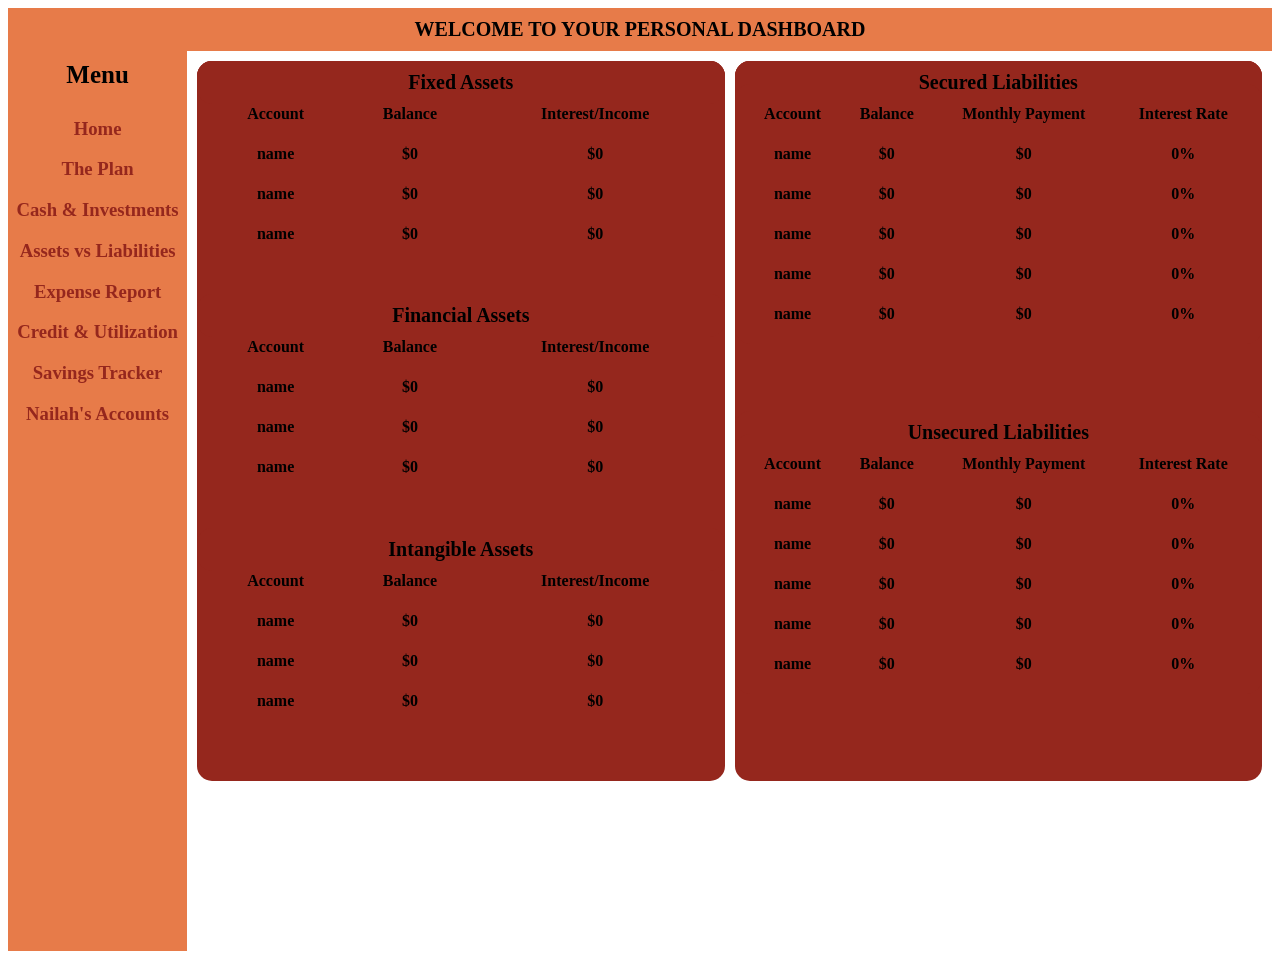
<file: assets-liabilities.html>
<!DOCTYPE html>
<html lang="en">
  <head>
    
    <title>Digital Dashboard</title>
    <link rel="stylesheet" href="style.css">
  </head>


  <body>


    <h1>WELCOME TO YOUR PERSONAL DASHBOARD</h1>

    <div class="page">

      <div class="menu-container" >
        <h2>Menu</h2>
        <h3><a href="index.html">Home</a></h3>
        <h3><a href="the-plan.html">The Plan</a></h3>
        <h3><a href="cash-investments.html">Cash & Investments</a></h3>
        <h3><a href="assets-liabilities.html">Assets vs Liabilities</a></h3>
        <h3><a href="expense-report.html">Expense Report</a></h3>
        <h3><a href="credit-utilization.html">Credit & Utilization</a></h3>
        <h3><a href="savings-tracker.html">Savings Tracker</a></h3>
        <h3><a href="nailah-accounts.html">Nailah's Accounts</a></h3>
      </div>
      <div class="assets-liabilities-container">
        <div class="assets-container">
          <div class="fixed-assets">
            <h1 class="fixed-assets">Fixed Assets</h1>
            <table>
              <tr>
                <th>Account</th>
                <th>Balance</th>
                <th>Interest/Income</th>
              </tr>
              <tr>
                <th>name</th>
                <th>$0</th>
                <th>$0</th>
              </tr>
              <tr>
                <th>name</th>
                <th>$0</th>
                <th>$0</th>
              </tr>
              <tr>
                <th>name</th>
                <th>$0</th>
                <th>$0</th>
              </tr>
            </table>
          </div>
          <div class="financial-assets">
            <h1 class="financial-assets">Financial Assets</h1>
            <table>
              <tr>
                <th>Account</th>
                <th>Balance</th>
                <th>Interest/Income</th>
              </tr>
                <tr>
                  <th>name</th>
                  <th>$0</th>
                  <th>$0</th>
                </tr>
               <tr>
                <th>name</th>
                <th>$0</th>
                <th>$0</th>
               </tr>
               <tr>
                <th>name</th>
                <th>$0</th>
                <th>$0</th>
              </tr>
            </table>
          </div>
          <div class="intangible-assets">
            <h1 class="intangible-assets">Intangible Assets</h1>
            <table>
              <tr>
                <th>Account</th>
                <th>Balance</th>
                <th>Interest/Income</th>
              </tr>
              <tr>
                <th>name</th>
                <th>$0</th>
                <th>$0</th>
              </tr>
              <tr>
                <th>name</th>
                <th>$0</th>
                <th>$0</th>
              </tr>
              <tr>
                <th>name</th>
                <th>$0</th>
                <th>$0</th>
              </tr>
            </table>
          </div>
        </div>
        <div class="liabilities-container">
          <div class="secured-liabilities">
            <h1 class="secured-liabilities">Secured Liabilities</h1>
            <table class="secured-liabilities">
              <tr>
                <th>Account</th>
                <th>Balance</th>
                <th>Monthly Payment</th>
                <th>Interest Rate</th>
              </tr>
              <tr>
                <th>name</th>
                <th>$0</th>
                <th>$0</th>
                <th>0%</th>
              </tr>
              <tr>
                <th>name</th>
                <th>$0</th>
                <th>$0</th>
                <th>0%</th>
              </tr>
              <tr>
                <th>name</th>
                <th>$0</th>
                <th>$0</th>
                <th>0%</th>
              </tr>
              <tr>
                <th>name</th>
                <th>$0</th>
                <th>$0</th>
                <th>0%</th>
              </tr>
              <tr>
                <th>name</th>
                <th>$0</th>
                <th>$0</th>
                <th>0%</th>
              </tr>
            </table>
          </div>
          <div class="unsecured-liabilities">
            <h1 class="unsecured-liabilities">Unsecured Liabilities</h1>
            <table class="unsecured-liabilities">
              <tr>
                <th>Account</th>
                <th>Balance</th>
                <th>Monthly Payment</th>
                <th>Interest Rate</th>
              </tr>
              <tr>
                <th>name</th>
                <th>$0</th>
                <th>$0</th>
                <th>0%</th>
              </tr>
              <tr>
                <th>name</th>
                <th>$0</th>
                <th>$0</th>
                <th>0%</th>
              </tr>
              <tr>
                <th>name</th>
                <th>$0</th>
                <th>$0</th>
                <th>0%</th>
              </tr>
              <tr>
                <th>name</th>
                <th>$0</th>
                <th>$0</th>
                <th>0%</th>
              </tr>
              <tr>
                <th>name</th>
                <th>$0</th>
                <th>$0</th>
                <th>0%</th>
              </tr>
            </table>
          </div>
        </div>
      </div>


    </div>
</body>
</html>
</file>
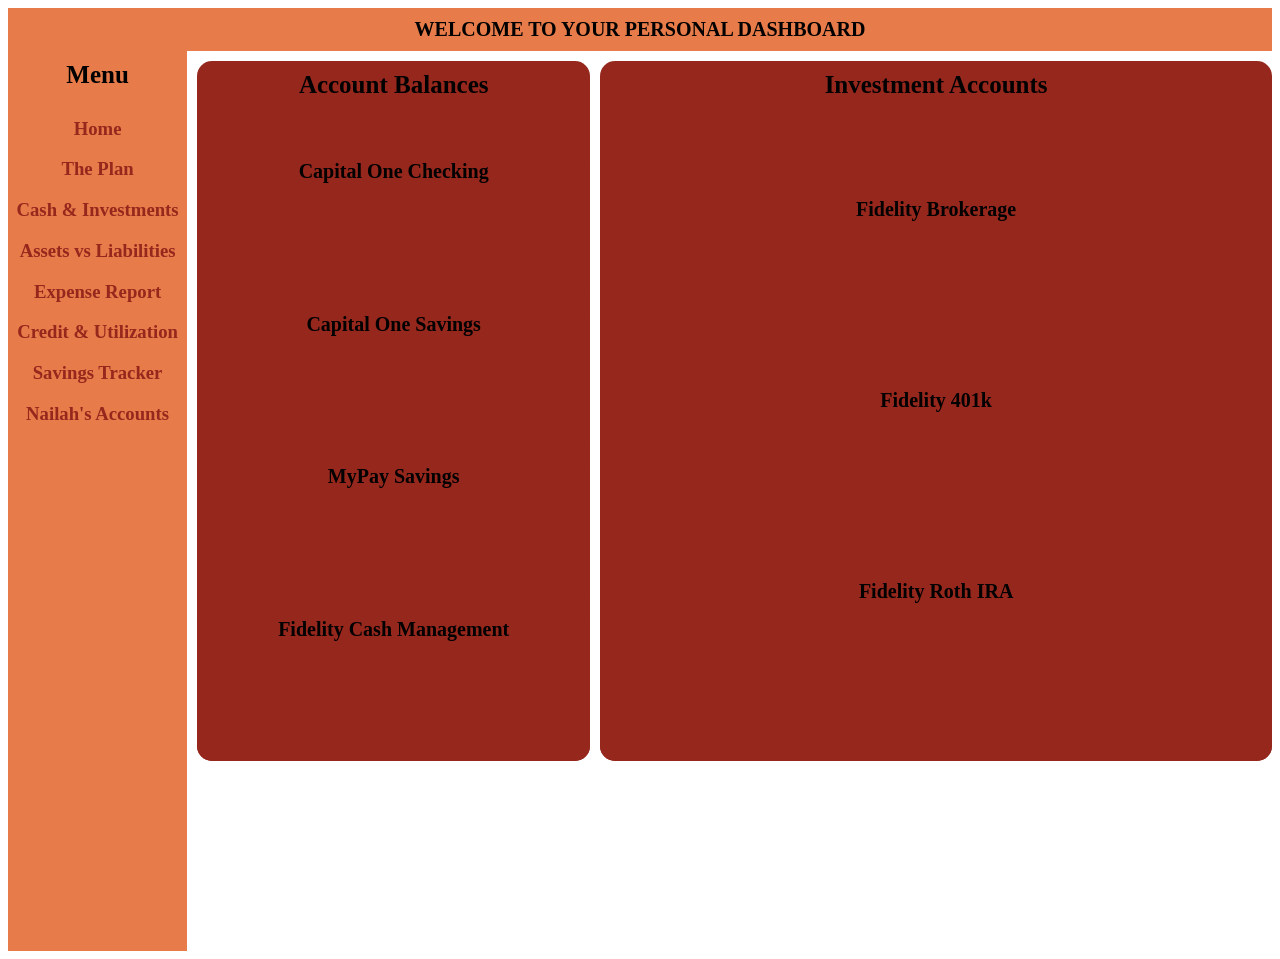
<file: cash-investments.html>
<!DOCTYPE html>
<html lang="en">
  <head>
    
    <title>Digital Dashboard</title>
    <link rel="stylesheet" href="style.css">
  </head>


  <body>


    <h1>WELCOME TO YOUR PERSONAL DASHBOARD</h1>

    <div class="page">

      <div class="menu-container" >
        <h2>Menu</h2>
        <h3><a href="index.html">Home</a></h3>
        <h3><a href="the-plan.html">The Plan</a></h3>
        <h3><a href="cash-investments.html">Cash & Investments</a></h3>
        <h3><a href="assets-liabilities.html">Assets vs Liabilities</a></h3>
        <h3><a href="expense-report.html">Expense Report</a></h3>
        <h3><a href="credit-utilization.html">Credit & Utilization</a></h3>
        <h3><a href="savings-tracker.html">Savings Tracker</a></h3>
        <h3><a href="nailah-accounts.html">Nailah's Accounts</a></h3>
      </div>
    
    <div class="cash-investments-container">
      <div class="account-balances-container">
        <h2>Account Balances</h2>
        <h1 class="account-name">Capital One Checking</h1>
        <h1 class="account-name">Capital One Savings</h1>
        <h1 class="account-name">MyPay Savings</h1>
        <h1 class="account-name">Fidelity Cash Management</h1>
      </div>

      <div class="investment-accounts-container">
        <h2>Investment Accounts</h2>
        <h1 class="account-name">Fidelity Brokerage</h1>
        <h1 class="account-name">Fidelity 401k</h1>
        <h1 class="account-name">Fidelity Roth IRA</h1>
      </div>
    </div>
  </div>
</body>
</html>
</file>
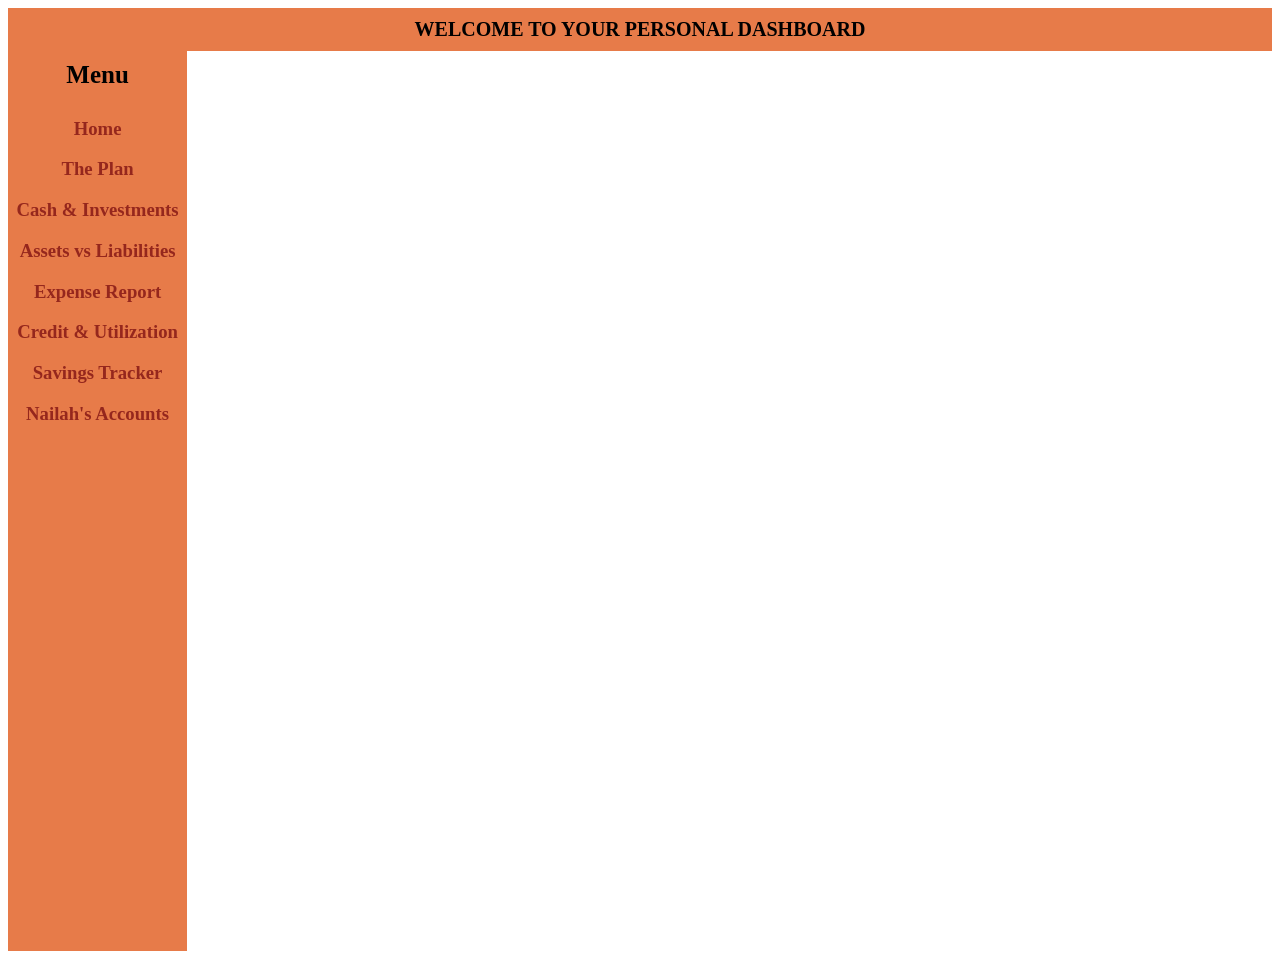
<file: credit-utilization.html>
<!DOCTYPE html>
<html lang="en">
  <head>
    
    <title>Digital Dashboard</title>
    <link rel="stylesheet" href="style.css">
  </head>


  <body>


    <h1>WELCOME TO YOUR PERSONAL DASHBOARD</h1>

    <div class="page">

      <div class="menu-container" >
        <h2>Menu</h2>
        <h3><a href="index.html">Home</a></h3>
        <h3><a href="the-plan.html">The Plan</a></h3>
        <h3><a href="cash-investments.html">Cash & Investments</a></h3>
        <h3><a href="assets-liabilities.html">Assets vs Liabilities</a></h3>
        <h3><a href="expense-report.html">Expense Report</a></h3>
        <h3><a href="credit-utilization.html">Credit & Utilization</a></h3>
        <h3><a href="savings-tracker.html">Savings Tracker</a></h3>
        <h3><a href="nailah-accounts.html">Nailah's Accounts</a></h3>
      </div>
    </div>
</body>
</html>
</file>
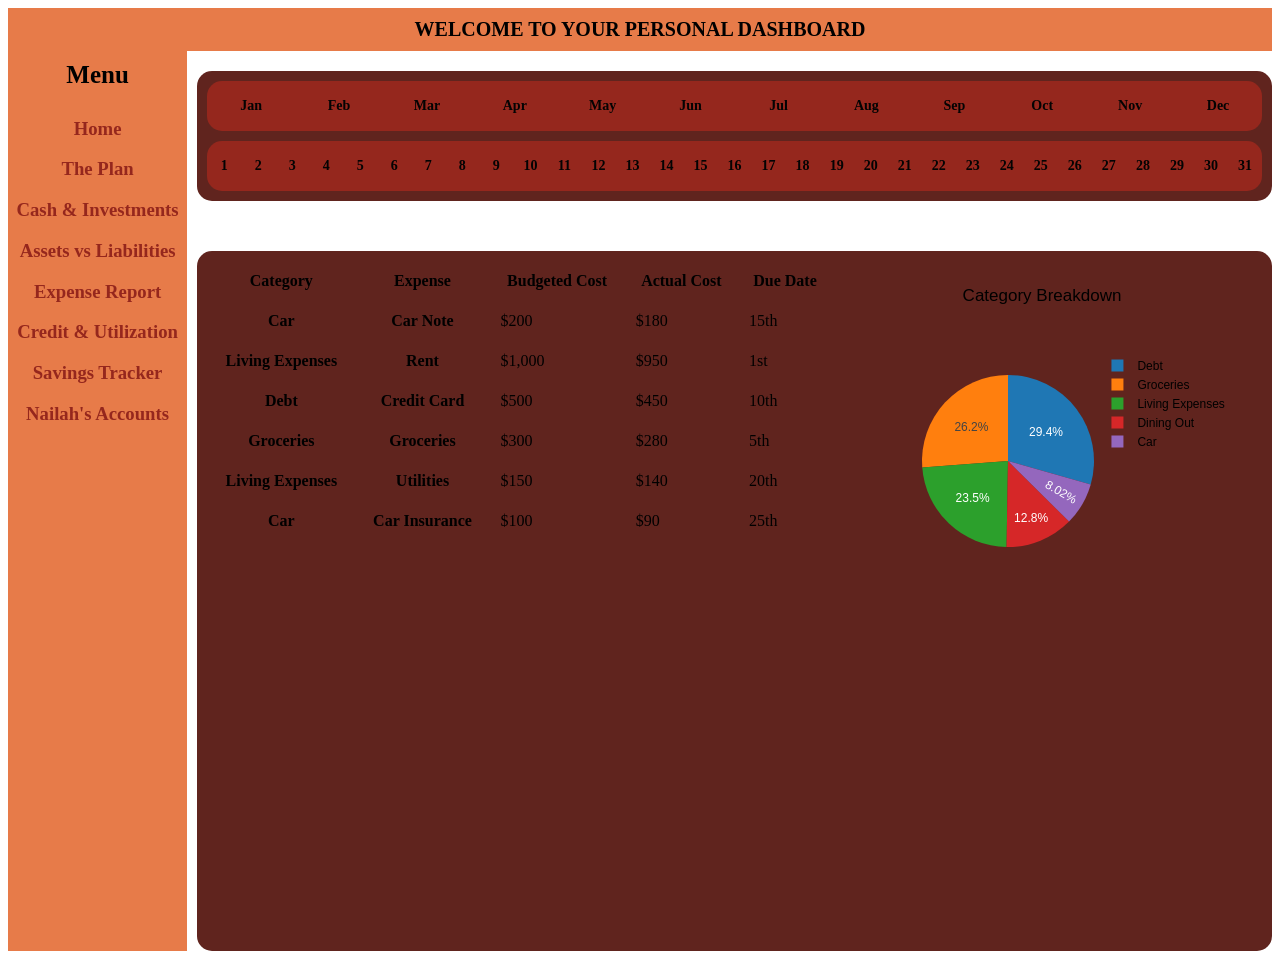
<file: expense-report.html>
<!DOCTYPE html>
<html lang="en">
  <head>
    
    <title>Digital Dashboard</title>
    <link rel="stylesheet" href="style.css">

    <!-- Charts -->


  </head>


  <body>


    <h1>WELCOME TO YOUR PERSONAL DASHBOARD</h1>

    <div class="page">

      <div class="menu-container" >
        <h2>Menu</h2>
        <h3><a href="index.html">Home</a></h3>
        <h3><a href="the-plan.html">The Plan</a></h3>
        <h3><a href="cash-investments.html">Cash & Investments</a></h3>
        <h3><a href="assets-liabilities.html">Assets vs Liabilities</a></h3>
        <h3><a href="expense-report.html">Expense Report</a></h3>
        <h3><a href="credit-utilization.html">Credit & Utilization</a></h3>
        <h3><a href="savings-tracker.html">Savings Tracker</a></h3>
        <h3><a href="nailah-accounts.html">Nailah's Accounts</a></h3>
      </div>

      <div class="expense-report-container">
        <!--Start of Date-->
        <div class="date-container">

          <div class="months-container">
            <div class="month">Jan</div>
            <div class="month">Feb</div>
            <div class="month">Mar</div>
            <div class="month">Apr</div>
            <div class="month">May</div>
            <div class="month">Jun</div>
            <div class="month">Jul</div>
            <div class="month">Aug</div>
            <div class="month">Sep</div>
            <div class="month">Oct</div>
            <div class="month">Nov</div>
            <div class="month">Dec</div>
          </div>

          <div class="days-container">
            <div class="day">1</div>
            <div class="day">2</div>
            <div class="day">3</div>
            <div class="day">4</div>
            <div class="day">5</div>
            <div class="day">6</div>
            <div class="day">7</div>
            <div class="day">8</div>
            <div class="day">9</div>
            <div class="day">10</div>
            <div class="day">11</div>
            <div class="day">12</div>
            <div class="day">13</div>
            <div class="day">14</div>
            <div class="day">15</div>
            <div class="day">16</div>
            <div class="day">17</div>
            <div class="day">18</div>
            <div class="day">19</div>
            <div class="day">20</div>
            <div class="day">21</div>
            <div class="day">22</div>
            <div class="day">23</div>
            <div class="day">24</div>
            <div class="day">25</div>
            <div class="day">26</div>
            <div class="day">27</div>
            <div class="day">28</div>
            <div class="day">29</div>
            <div class="day">30</div>
            <div class="day">31</div>
          </div>     
          
        </div>
        <!--End of Date-->

        <!--Start of Expense Report-->
        <div class="expense-report">
          <!--Start of Expense Table-->
          <div class="expense">
            <table>
              <tr>
                <th>Category</th>
                <th>Expense</th>
                <th>Budgeted Cost</th>
                <th>Actual Cost</th>
                <th>Due Date</th>
              </tr>
              <tr>
                <th>Car</th>
                <th>Car Note</th>
                <td>$200</td>
                <td>$180</td>
                <td>15th</td>
              </tr>
              <tr>
                <th>Living Expenses</th>
                <th>Rent</th>
                <td>$1,000</td>
                <td>$950</td>
                <td>1st</td>
              </tr>
              <tr>
                <th>Debt</th>
                <th>Credit Card</th>
                <td>$500</td>
                <td>$450</td>
                <td>10th</td>
              </tr>
              <tr>
                <th>Groceries</th>
                <th> Groceries</th>
                <td>$300</td>
                <td>$280</td>
                <td>5th</td>
              </tr>
              <tr>
                <th>Living Expenses</th>
                <th>Utilities</th>
                <td>$150</td>
                <td>$140</td>
                <td>20th</td>
              </tr>
              <tr>
                <th>Car</th>
                <th>Car Insurance</th>
                <td>$100</td>
                <td>$90</td>
                <td>25th</td>
              </tr>
            </table>
          </div>
            <!--plotly javascript pie chart-->
            <script src="https://cdn.plot.ly/plotly-latest.min.js"></script>
              <body>

              <div id="myPlot" style="width:100%;max-width:700px"></div>

              <script>
              const xArray = ["Debt", "Groceries", "Living Expenses", "Dining Out", "Car"];
              const yArray = [55, 49, 44, 24, 15];
              
              const layout = {
                title:"Category Breakdown", 
                font:{color:"black"},
                height: 400, 
                width: 400, 
                // both bgcolor calls are needed to change plotly background color
                paper_bgcolor:"#60241E",  
                plot_bgcolor:"#60241E",};

              const data = [{labels:xArray, values:yArray, type:"pie"}];

              Plotly.newPlot("myPlot", data, layout);
            </script>
<!--End of expense report -->
      </div>   
<!--End of expense report container -->
    </div>
  </body>
</html>
</file>
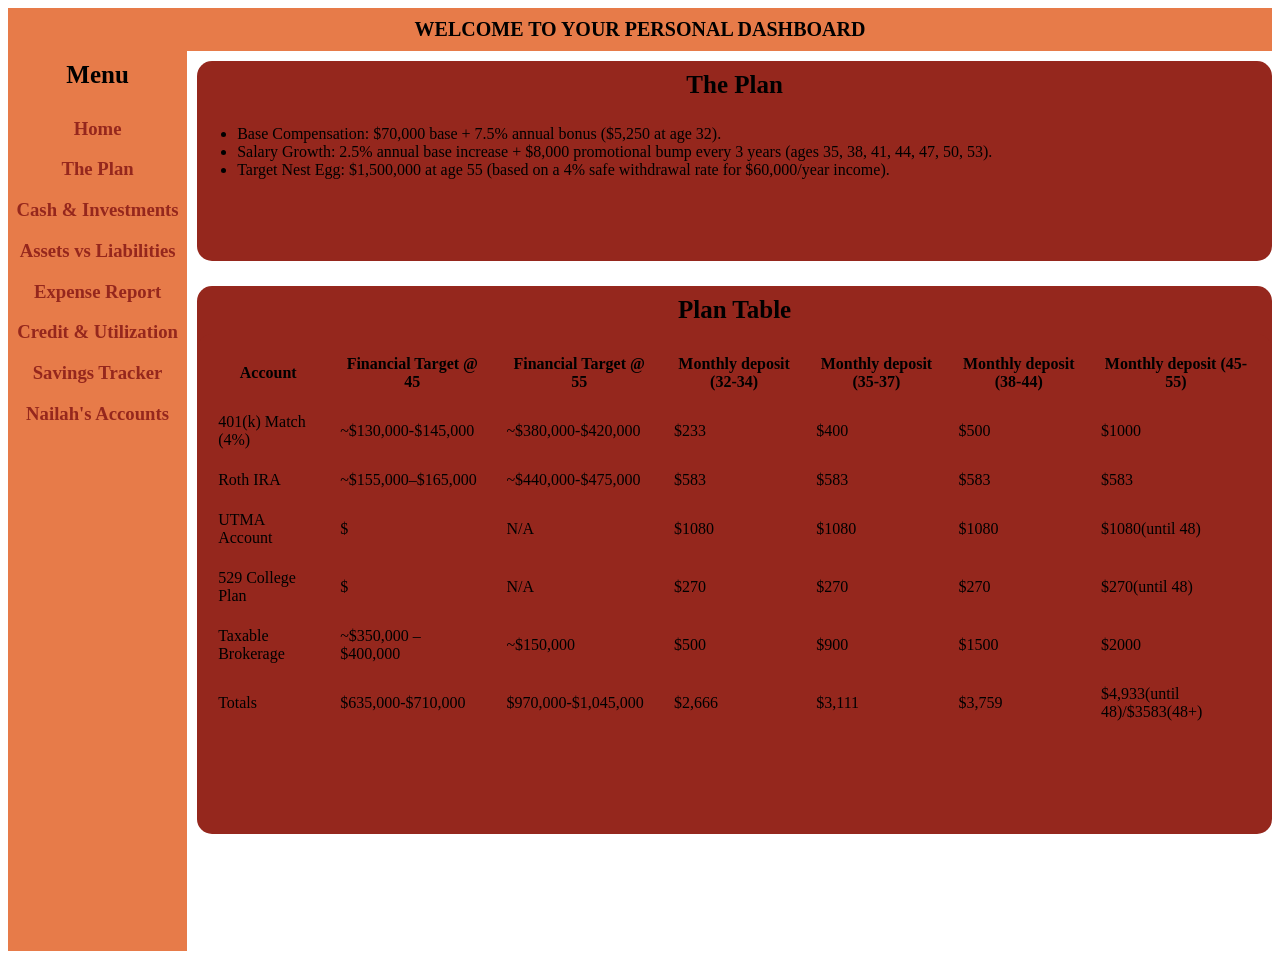
<file: the-plan.html>
<!DOCTYPE html>
<html lang="en">
  <head>
    
    <title>Digital Dashboard</title>
    <link rel="stylesheet" href="style.css">
  </head>


  <body>


    <h1>WELCOME TO YOUR PERSONAL DASHBOARD</h1>

    <div class="page">

      <div class="menu-container" >
        <h2>Menu</h2>
        <h3><a href="index.html">Home</a></h3>
        <h3><a href="the-plan.html">The Plan</a></h3>
        <h3><a href="cash-investments.html">Cash & Investments</a></h3>
        <h3><a href="assets-liabilities.html">Assets vs Liabilities</a></h3>
        <h3><a href="expense-report.html">Expense Report</a></h3>
        <h3><a href="credit-utilization.html">Credit & Utilization</a></h3>
        <h3><a href="savings-tracker.html">Savings Tracker</a></h3>
        <h3><a href="nailah-accounts.html">Nailah's Accounts</a></h3>
      </div>

      <div class="body2">
        <div class="plan-container">
          <h2>The Plan</h2>
          <ul>
            <li>Base Compensation: $70,000 base + 7.5% annual bonus ($5,250 at age 32).</li>
            <li>Salary Growth: 2.5% annual base increase + $8,000 promotional bump every 3 years (ages 35, 38, 41, 44, 47, 50, 53).</li>
            <li>Target Nest Egg: $1,500,000 at age 55 (based on a 4% safe withdrawal rate for $60,000/year income).</li>
          </ul>
        </div>
        <div class="plan-table-container">
            <div class="plan-table-header">
            <h2>Plan Table</h2>
          </div>

          <div class="plan-table">
            <table>
                <tr>
                <th>Account</th>
                <th>Financial Target @ 45</th>
                <th>Financial Target @ 55</th>
                <th>Monthly deposit (32-34)</th>
                <th>Monthly deposit (35-37)</th>
                <th>Monthly deposit (38-44)</th>
                <th>Monthly deposit (45-55)</th>
                </tr>
                <tr>
                <td>401(k) Match (4%)</td>
                <td>~$130,000-$145,000</td>
                <td>~$380,000-$420,000</td>
                <td>$233</td>
                <td>$400</td>
                <td>$500</td>
                <td>$1000</td>
                </tr>
                <tr>
                <td>Roth IRA</td>
                <td>~$155,000–$165,000</td>
                <td>~$440,000-$475,000</td>
                <td>$583</td>
                <td>$583</td>
                <td>$583</td>
                <td>$583</td>
                </tr>
                <tr>
                <td>UTMA Account</td>
                <td>$</td>
                <td>N/A</td>
                <td>$1080</td>
                <td>$1080</td>
                <td>$1080</td>
                <td>$1080(until 48)</td>
                </tr>
                <tr>
                <td>529 College Plan</td>
                <td>$</td>
                <td>N/A</td>
                <td>$270</td>
                <td>$270</td>
                <td>$270</td>
                <td>$270(until 48)</td>
                </tr>
                <tr>
                <td>Taxable Brokerage</td>
                <td>~$350,000 – $400,000</td>
                <td>~$150,000</td>
                <td>$500</td>
                <td>$900</td>
                <td>$1500</td>
                <td>$2000</td>
                </tr>
                <tr>
                <td>Totals</td>
                <td>$635,000-$710,000</td>
                <td>$970,000-$1,045,000</td>
                <td>$2,666</td>
                <td>$3,111</td>
                <td>$3,759</td>
                <td>$4,933(until 48)/$3583(48+)</td>
                </tr>
            </table>
          </div>
        </div>
      </div>


    </div>


</body>

</html>
</file>
<file: style.css>
/* HEADERS */
header {
    background-color:rgba(33, 33, 33, 0.9);
    color:#E77B49;
    display:block;
    font: 14px/1.3 Arial,sans-serif;
    height:50px;
    width:100%
    position:relative;
    z-index:5;
    }

h1 {
    font-size: 20px;
    font-weight: bold;
    margin: 0;
    padding: 10px;
    text-align: center;
    background-color: #E77B49;
}   

h2 {
    font-size: 25px;
    font-weight: bold;
    margin: 0;
    padding: 10px;
    text-align: center;
}

/* Custom Adds */ 
@font-face {
    font-family: "Flotha";
    src: url("FlothaDisplayBold-aYOr5.ttf");
}


/* Link settings */ 
a {
  color: #95271D;
  background-color: transparent;
  text-decoration: none;
}






/* Table Settings */ 
table {
    border-spacing: 20px;
    width: 100%;
}


/* CONTAINERS */

.page {
    display: grid;
    grid-template-columns: 1fr 6fr;
    column-gap: 10px;
}



/* MENU CONTAINER */ 
.menu-container {
    background-color: #E77B49;
    height: 100vh;
    text-align: center;
}    

/* HOME PAGE START */

.body1 {
    display: grid;
    grid-template-rows: 0.5fr 1fr 2fr;
}

/* DATE CONTAINER */ 
.date-container {
    grid-template-rows: repeat(2, 1fr) ;
    background-color: #60241E;
    height: 130px;
    border-radius: 15px;
    margin-top: 20px;
} 

/* MONTHS CONTAINER */ 
.months-container {
    display: grid;
    grid-template-columns: repeat(12, 1fr);
    background-color: #95271D;
    height: 50px;
    margin-bottom: 10px;
    margin-top: 10px;
    margin-left: 10px;
    margin-right: 10px;
    border-radius: 15px;
}

.month {
    display: flex;
    justify-content: center;
    align-items: center;
    color: #030303;
    font-size: 14px;
    font-weight: bold;
}


/* DAYS CONTAINER */ 
.days-container {
    display: grid;
    grid-template-columns: repeat(31, 1fr);
    background-color: #95271D;
    height: 50px;
    margin-top: 10px;
    margin-left: 10px;
    margin-right: 10px;
    border-radius: 15px;
}

.day {
    display: flex;
    justify-content: center;
    align-items: center;
    color: #030303;
    font-size: 14px;
    font-weight: bold;
}

/* SNAPSHOT CONTAINER */ 
.snapshot-container {
    display: grid;
    grid-template-columns: 1fr 1fr;
    height: 200px;
    border-radius: 15px;
    margin-top: 10px;
}

.income-container {
    display: grid;
    grid-template-rows: 1fr 2fr;
    background-color: #E77B49;
    border-radius: 15px;
    margin-right: 10px;
}
.income-text {
    display: flex;
    justify-content: center;
    align-items: center;
    color: #030303;
    font-size: 14px;
    font-weight: bold;
}
.income-value {
    display: flex;
    justify-content: center;
    align-items: center;
    color: #030303;
    font-size: 75px;
    font-weight: bold;
    font-family: "Flotha";
}

.networth-container {
    display: grid;
    grid-template-rows: 1fr 2fr;
    background-color: #E77B49;
    border-radius: 15px;
    margin-left: 10px;
}
.networth-text {
    display: flex;
    justify-content: center;
    align-items: center;
    color: #030303;
    font-size: 14px;
    font-weight: bold;
}
.networth-value {
    display: flex;
    justify-content: center;
    align-items: center;
    color: #030303;
    font-size: 75px;
    font-weight: bold;
}


/* STOCK CONTAINER */ 
.stock-container {
    display: grid;
    grid-template-columns: repeat(2, 1fr);
    background-color: #95271D;
    height: 400px;
    border-radius: 15px;
    margin-top: 10px;
}

.stock {
    display: flex;
    justify-content: center;
    align-items: center;
    color: #030303;
    font-size: 14px;
    font-weight: bold;
    background-color: #60241E;
    margin: 10px;
    border-radius: 15px;
}

/* HOME PAGE END */




/* THE PLAN START */

.body2 {
    display: grid;
    grid-template-rows: 1fr 3fr;
}

.plan-container {
    background-color: #95271D;
    height: 200px;
    border-radius: 15px;
    margin-top: 10px;
    width: 100%;
}

.plan-table-container {
    display: grid;
    grid-template-rows: repeat(2, 1fr);
    background-color: #95271D;
    height: 400px;
    border-radius: 15px;
    margin-top: 10px;
}

.plan-table {
    background-color: #95271D;
    border-radius: 15px;
    height: 500px;
}

.plan-header {
    display: flex;
    justify-content: center;
    align-items: center;
    color: #030303;
    font-size: 14px;
    font-weight: bold;
}
/* THE PLAN END */

/* Cash & Investments starts */

.cash-investments-container {
    display: grid;
    grid-template-columns: 1.2fr 2fr;
}

.account-balances-container {
    display: grid;
    background-color: #95271D;
    height: 700px;
    border-radius: 15px;
    margin-top: 10px;
    margin-right: 10px;
}

.account-name {
    background-color: #95271D;
    display: grid;
    grid-template-rows: repeat(4, 1fr);
    border-radius: 15px;
}

.investment-accounts-container {
    display: grid;
    background-color: #95271D;
    height: 700px;
    border-radius: 15px;
    margin-top: 10px;
}
/* Cash & Investments ends*/


/* Assets & Liabilities start */

.assets-liabilities-container {
    display: grid;
    grid-template-columns: 1fr 1fr;
}

.assets-container {
    display: grid;
    background-color: #95271D;
    height: 700px;
    border-radius: 15px;
    margin-top: 10px;
    margin-right: 10px;
    border-radius: 15px;
}

.liabilities-container {
    display: grid;
    background-color: #95271D;
    height: 700px;
    border-radius: 15px;
    margin-top: 10px;
    margin-right: 10px;
}

.fixed-assets {
    background-color: #95271D;
    margin-bottom: -20px;
    border-radius: 15px;
}

.financial-assets {
    background-color: #95271D;
    margin-bottom: -20px;
    border-radius: 15px;
}

.intangible-assets {
    background-color: #95271D;
    margin-bottom: -20px;
    border-radius: 15px;
}

.secured-liabilities {
    background-color: #95271D;
    margin-bottom: -20px;
    border-radius: 15px;
}

.unsecured-liabilities {
    background-color: #95271D;
    margin-bottom: -20px;
    border-radius: 15px;
}
/* Assets & Liabilities end */


/* Expenses start */

.expense-report-container {
    display: grid;
    grid-template-rows: 1fr 3.5fr
    
}

.expense-report {
    display: grid;
    grid-template-columns: 1.5fr 1fr;
    background-color: #60241E;
    border-radius: 15px;
    justify-content: center;
}

.expense {
    margin-bottom: -20px;
    border-radius: 15px;
}

.pie-chart {
}
</file>
